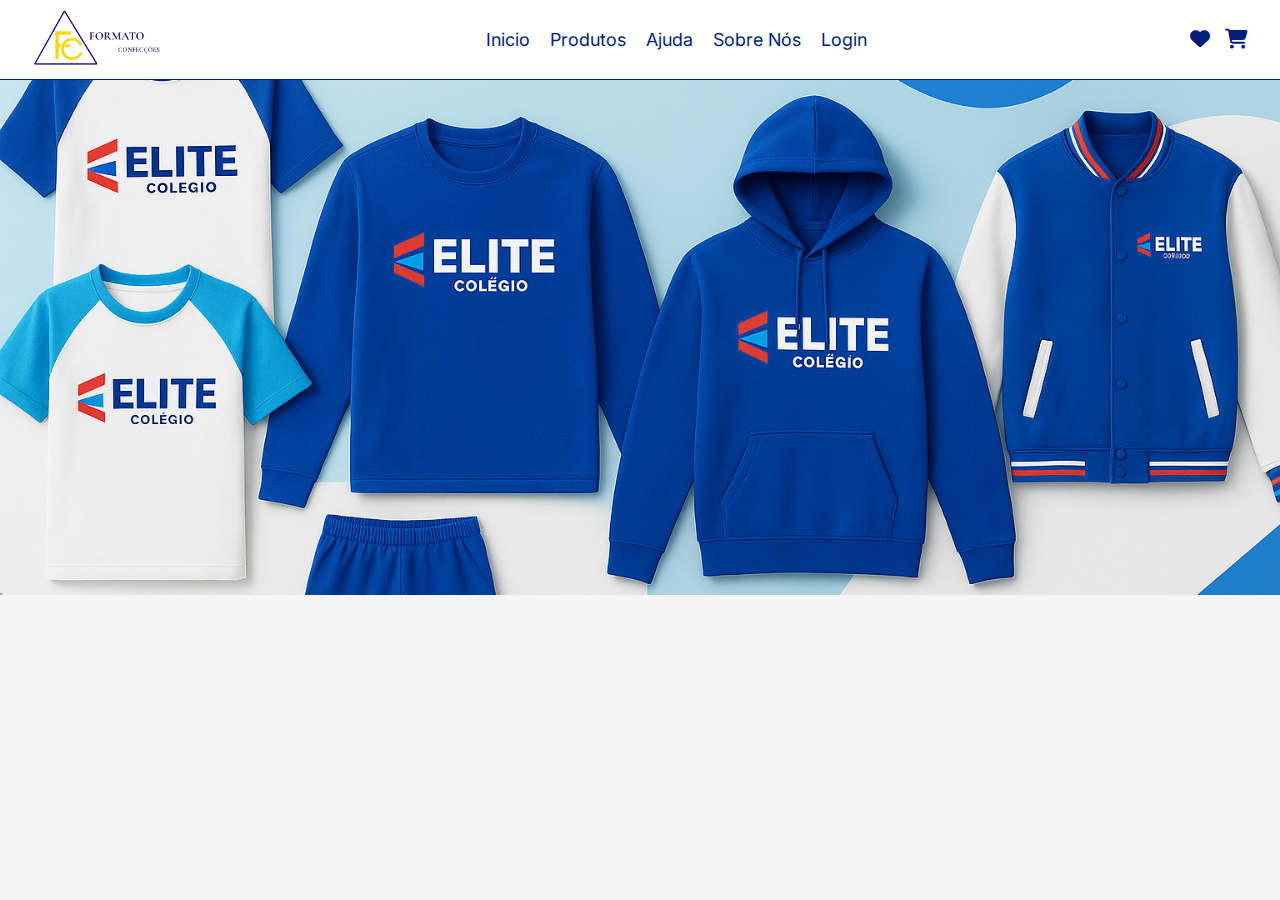
<file: index.html>
<!DOCTYPE html>
<html lang="pt-br">
<head>
    <meta charset="UTF-8">
    <meta name="viewport" content="width=device-width, initial-scale=1.0">
    <link rel="stylesheet" href="https://cdnjs.cloudflare.com/ajax/libs/font-awesome/6.7.2/css/all.min.css" integrity="sha512-Evv84Mr4kqVGRNSgIGL/F/aIDqQb7xQ2vcrdIwxfjThSH8CSR7PBEakCr51Ck+w+/U6swU2Im1vVX0SVk9ABhg==" crossorigin="anonymous" referrerpolicy="no-referrer" />
    <link rel="stylesheet" href="./style/style.css">
    <title>Formato Confecções</title>
</head>
<body>
    <!-- Cabeçalho -->
    <header>
        <a href="./index.html"><img src="./img/Logo_Formato_Confeccoes.webp" alt="Logo Formato Confecçõs"></a>

        <nav>
            <a href="./index.html">Inicio</a>
            <a href="#">Produtos</a>
            <a href="#">Ajuda</a>
            <a href="#">Sobre Nós</a>
            <a href="#">Login</a>
        </nav>

        <ul>
            <li><a href="#"><i class="fa-solid fa-heart" aria-hidden="true"></i></a></li>
            <li><a href="#"><i class="fa-solid fa-cart-shopping" aria-hidden="true"></i></a></li>
        </ul>
    </header>

    <!-- Conteudo Principal -->
    <main>
        <section class="container">
            <img src="./img/Imagem principal.png" alt="Imagem principal">
        </section>
    </main>
</body>
</html>
</file>
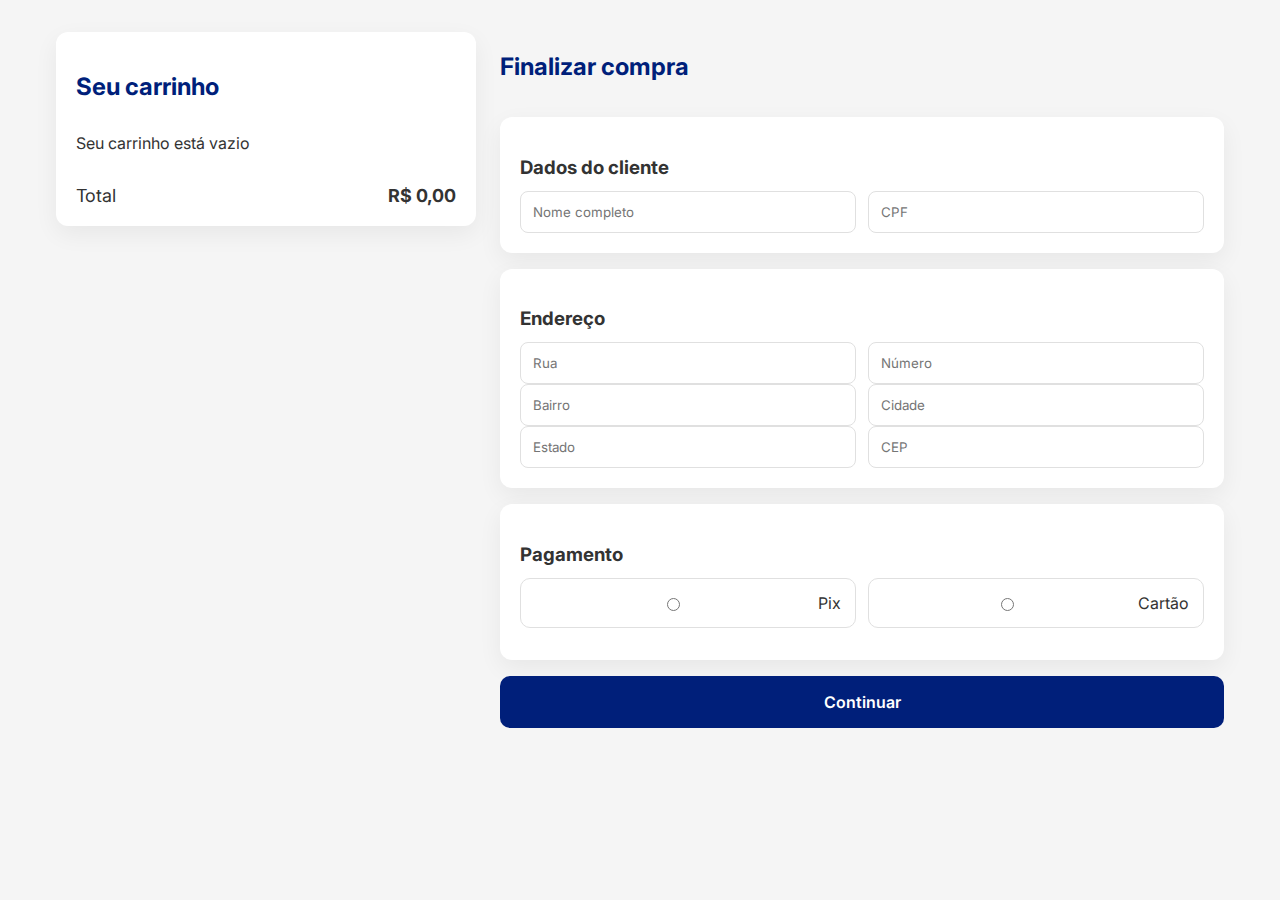
<file: abapagamento.html>
<!DOCTYPE html>
<html lang="pt-br">
<head>
  <meta charset="UTF-8" />
  <title>Checkout</title>
  <link rel="stylesheet" href="./style/abapagamento.css" />
</head>
<body>

<main class="split">

  <!-- COLUNA ESQUERDA — CARRINHO -->
  <aside class="cart">
    <h2>Seu carrinho</h2>

    <div id="lista-carrinho" class="lista-carrinho"></div>

    <div class="cart-total">
      <span>Total</span>
      <strong>R$ <span id="total">0,00</span></strong>
    </div>
  </aside>

  <!-- COLUNA DIREITA — CHECKOUT -->
  <section class="checkout">
    <h2>Finalizar compra</h2>

    <div class="card">
      <h3>Dados do cliente</h3>
      <div class="grid-2">
        <input id="nome" placeholder="Nome completo">
        <input id="cpf" placeholder="CPF">
      </div>
    </div>

    <div class="card">
      <h3>Endereço</h3>
      <div class="grid-2">
        <input id="rua" placeholder="Rua">
        <input id="numero" placeholder="Número">
      </div>
      <div class="grid-2">
        <input id="bairro" placeholder="Bairro">
        <input id="cidade" placeholder="Cidade">
      </div>
      <div class="grid-2">
        <input id="estado" placeholder="Estado">
        <input id="cep" placeholder="CEP">
      </div>
    </div>

    <div class="card">
      <h3>Pagamento</h3>
      <div class="pagamento-opcoes">
        <label class="opcao">
          <input type="radio" name="pagamento" value="pix">
          <span>Pix</span>
        </label>
        <label class="opcao">
          <input type="radio" name="pagamento" value="cartao">
          <span>Cartão</span>
        </label>
      </div>
      <div id="area-pagamento"></div>
    </div>

    <button id="continuar" class="btn">Continuar</button>
  </section>

</main>

<script src="./js/abapagamento.js"></script>
</body>
</html>
</file>
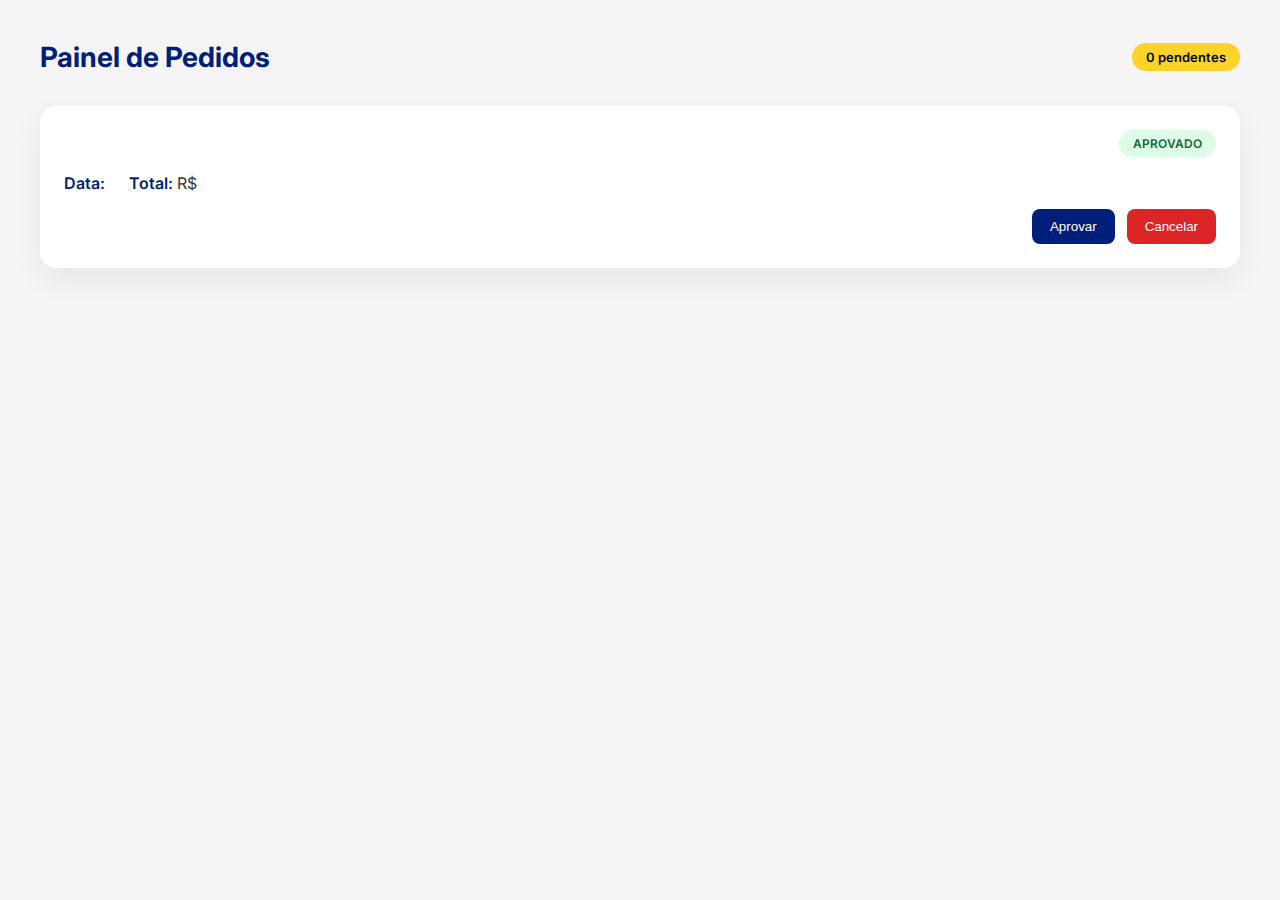
<file: painelpedidos.html>
<!DOCTYPE html>
<html lang="pt-br">
  <head>
    <meta charset="UTF-8" />
    <meta name="viewport" content="width=device-width, initial-scale=1.0" />
    <title>Painel de Pedidos | Administração</title>
    <link
      rel="stylesheet"
      href="https://cdnjs.cloudflare.com/ajax/libs/font-awesome/6.7.2/css/all.min.css"
    />
    <link rel="preconnect" href="https://fonts.googleapis.com" />
    <link rel="preconnect" href="https://fonts.gstatic.com" crossorigin />
    <link
      href="https://fonts.googleapis.com/css2?family=Inter:wght@400;500;600;700&display=swap"
      rel="stylesheet"
    />

    <style>
      :root {
        --azul-principal: #001f7a;
        --azul-secundario: #0a2d9a;
        --amarelo-principal: #ffd32a;
        --amarelo-secundario: #f2c400;
        --cinza-claro: #f5f5f5;
        --cinza: #e0e0e0;
        --cinza-escuro: #333333;
        --branco: #ffffff;
      }

      * {
        margin: 0;
        padding: 0;
        box-sizing: border-box;
      }

      body {
        font-family: "Inter", sans-serif;
        background: var(--cinza-claro);
        color: var(--cinza-escuro);
        padding: 40px;
      }

      header {
        display: flex;
        justify-content: space-between;
        align-items: center;
        margin-bottom: 32px;
      }

      header h1 {
        font-size: 28px;
        font-weight: 700;
        color: var(--azul-principal);
      }

      .pedido-card {
  background: #fff;
  border-radius: 16px;
  padding: 24px;
  box-shadow: 0 12px 32px rgba(0,0,0,.06);
  margin-bottom: 24px;
}

.pedido-header {
  display: flex;
  justify-content: space-between;
  align-items: center;
}

.status.aprovado {
  background: #dcfce7;
  color: #166534;
  padding: 6px 14px;
  border-radius: 999px;
  font-size: 12px;
  font-weight: 600;
}

.pedido-info {
  display: flex;
  gap: 24px;
  margin: 16px 0;
  color: #333;
}

.pedido-itens .item {
  display: flex;
  gap: 16px;
  padding: 12px 0;
  border-top: 1px solid #eee;
}

.pedido-itens img {
  width: 64px;
  border-radius: 8px;
}

.pedido-acoes {
  display: flex;
  justify-content: flex-end;
  gap: 12px;
  margin-top: 16px;
}

.btn-azul {
  background: var(--azul-principal);
  color: #fff;
  padding: 10px 18px;
  border-radius: 8px;
  border: none;
}

.btn-vermelho {
  background: #dc2626;
  color: #fff;
  padding: 10px 18px;
  border-radius: 8px;
  border: none;
}


      .badge-pendentes {
        background: var(--amarelo-principal);
        color: #000;
        padding: 6px 14px;
        border-radius: 999px;
        font-size: 13px;
        font-weight: 600;
      }

      .pedidos {
        display: grid;
        gap: 24px;
      }

      .pedido {
        background: var(--branco);
        border-radius: 18px;
        padding: 28px;
        box-shadow: 0 14px 40px rgba(0, 0, 0, 0.06);
        display: grid;
        grid-template-columns: 1fr auto;
        gap: 24px;
        border-left: 6px solid var(--cinza);
      }

      .pedido.pendente {
        border-color: var(--amarelo-principal);
      }
      .pedido.aprovado {
        border-color: #16a34a;
      }
      .pedido.cancelado {
        border-color: #dc2626;
      }

      .pedido-info p {
        font-size: 14px;
        margin-bottom: 6px;
      }

      .pedido-info strong {
        color: var(--azul-principal);
        font-weight: 600;
      }

      .status {
        padding: 6px 16px;
        border-radius: 999px;
        font-size: 12px;
        font-weight: 700;
        text-transform: uppercase;
        text-align: center;
      }

      .status.pendente {
        background: var(--amarelo-principal);
        color: #000;
      }

      .status.aprovado {
        background: #dcfce7;
        color: #166534;
      }

      .status.cancelado {
        background: #fee2e2;
        color: #991b1b;
      }

      .acoes {
        margin-top: 16px;
        display: flex;
        gap: 10px;
      }

      .acoes button {
        border: none;
        padding: 10px 16px;
        border-radius: 10px;
        font-size: 13px;
        font-weight: 600;
        cursor: pointer;
        transition: transform 0.2s, box-shadow 0.2s;
      }

      .acoes button:hover {
        transform: translateY(-2px);
        box-shadow: 0 8px 20px rgba(0, 0, 0, 0.15);
      }

      .aprovar {
        background: linear-gradient(
          135deg,
          var(--azul-principal),
          var(--azul-secundario)
        );
        color: var(--branco);
      }

      .cancelar {
        background: #dc2626;
        color: var(--branco);
      }

      .vazio {
        text-align: center;
        padding: 80px 20px;
        color: #666;
        font-size: 15px;
      }

      @media (max-width: 768px) {
        body {
          padding: 20px;
        }

        .pedido {
          grid-template-columns: 1fr;
        }
      }
    </style>
  </head>
  <body>
    <header>
      <h1>Painel de Pedidos</h1>
      <span class="badge-pendentes" id="contador"></span>
    </header>

    <div class="pedido-card">
      <div class="pedido-header">
        <div>
          <h3 class="cliente-nome"></h3>
          <p class="cliente-email"></p>
        </div>

        <span class="status aprovado">APROVADO</span>
      </div>

      <div class="pedido-info">
        <span><strong>Data:</strong> <span class="pedido-data"></span></span>
        <span
          ><strong>Total:</strong> R$ <span class="pedido-total"></span
        ></span>
      </div>

      <div class="pedido-itens"></div>

      <div class="pedido-acoes">
        <button class="btn-azul">Aprovar</button>
        <button class="btn-vermelho">Cancelar</button>
      </div>
    </div>

    <script>
      const pedidos = JSON.parse(localStorage.getItem("pedidos")) || [];
      const lista = document.getElementById("listaPedidos");
      const contador = document.getElementById("contador");

      const pendentes = pedidos.filter((p) => p.status === "pendente").length;
      contador.textContent = pendentes + " pendentes";

      if (pedidos.length === 0) {
        lista.innerHTML = '<div class="vazio">Nenhum pedido recebido.</div>';
      }

      pedidos.forEach((pedido, index) => {
        const div = document.createElement("div");
        div.className = `pedido ${pedido.status}`;

        div.innerHTML = `
        <div class="pedido-info">
          <p><strong>Cliente:</strong> ${pedido.cliente}</p>
          <p><strong>Email:</strong> ${pedido.email}</p>
          <p><strong>Total:</strong> R$ ${pedido.total.toFixed(2)}</p>
          <p><strong>Data:</strong> ${pedido.data}</p>
        </div>
        <div>
          <span class="status ${pedido.status}">${pedido.status}</span>
          <div class="acoes">
            <button class="aprovar" onclick="atualizarStatus(${index}, 'aprovado')">Aprovar</button>
            <button class="cancelar" onclick="atualizarStatus(${index}, 'cancelado')">Cancelar</button>
          </div>
        </div>
      `;

        lista.appendChild(div);
      });

      function renderPedidos() {
        const pedidos = JSON.parse(localStorage.getItem("pedidos")) || [];
        const container = document.getElementById("lista-pedidos");

        container.innerHTML = "";

        pedidos.forEach((pedido) => {
          const card = document.createElement("div");
          card.className = "pedido-card";

          const itensHTML = pedido.itens
            .map(
              (item) => `
      <div class="item">
        <img src="${item.imagem}">
        <div>
          <strong>${item.nome}</strong>
          <p>Tamanho: ${item.tamanho}</p>
          <p>Qtd: ${item.quantidade}</p>
          <p>R$ ${(item.preco * item.quantidade).toFixed(2)}</p>
        </div>
      </div>
    `
            )
            .join("");

          card.innerHTML = `
      <div class="pedido-header">
        <div>
          <h3>${pedido.cliente.nome}</h3>
          <p>${pedido.cliente.email}</p>
        </div>
        <span class="status aprovado">APROVADO</span>
      </div>

      <div class="pedido-info">
        <span><strong>Data:</strong> ${pedido.data}</span>
        <span><strong>Total:</strong> R$ ${pedido.total.toFixed(2)}</span>
      </div>

      <div class="pedido-itens">
        ${itensHTML}
      </div>

      <div class="pedido-acoes">
        <button class="btn-azul">Aprovar</button>
        <button class="btn-vermelho">Cancelar</button>
      </div>
    `;

          container.appendChild(card);
        });
      }

      renderPedidos();

      const pedido = {
        id: Date.now(),
        data: new Date().toLocaleDateString(),
        status: "aprovado",
        total: total,
        cliente: {
          nome: nomeInput.value,
          email: emailUsuario,
        },
        itens: carrinho.map((item) => ({
          nome: item.nome,
          tamanho: item.tamanho,
          quantidade: item.quantidade,
          preco: item.preco,
          imagem: item.imagem,
        })),
      };

      function atualizarStatus(index, status) {
        pedidos[index].status = status;
        localStorage.setItem("pedidos", JSON.stringify(pedidos));
        location.reload();
      }
    </script>
  </body>
</html>
</file>
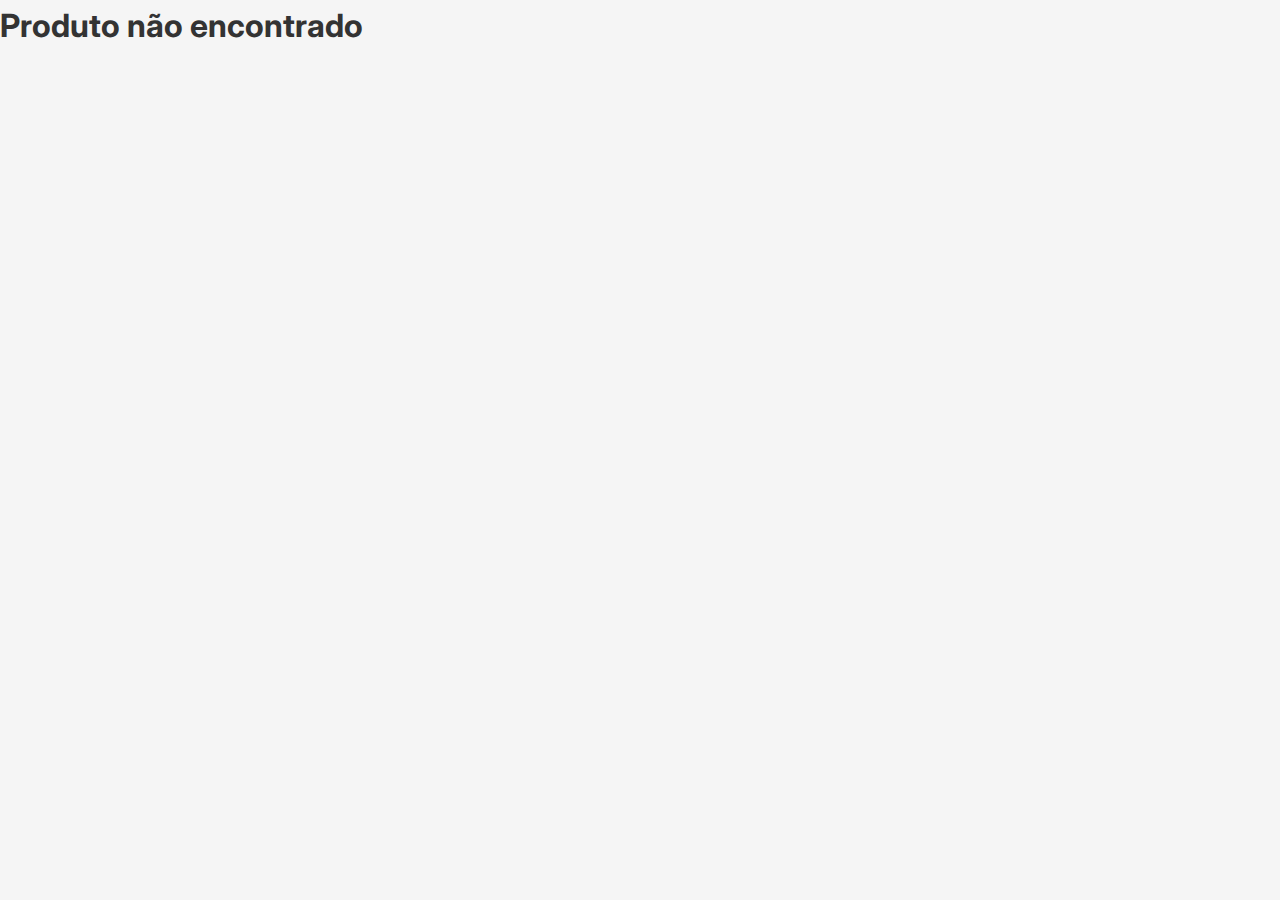
<file: produtodetalhe.html>
<!DOCTYPE html>
<html lang="pt-br">
  <head>
    <meta charset="UTF-8" />
    <meta name="viewport" content="width=device-width, initial-scale=1.0" />
    <meta
      name="description"
      content="Uniformes escolares com qualidade, conforto e padronização. Conheça a Formato Confecções e nossos modelos mais procurados."
    />

    <link
      rel="stylesheet"
      href="https://cdnjs.cloudflare.com/ajax/libs/font-awesome/6.7.2/css/all.min.css"
    />
    <link rel="stylesheet" href="./style/produtodetalhe.css" />
    <title>Produto | Formato Confecções</title>
  </head>
  <body>
    <!-- CARRINHO LATERAL -->
    <div class="cart-overlay" id="cartOverlay"></div>

    <aside class="cart-drawer" id="cartDrawer">
      <header class="cart-header">
        <h2>Meu Carrinho</h2>
        <button id="closeCart">&times;</button>
      </header>

      <div class="cart-items" id="cartItems">
        <div class="cart-empty">
          <i class="fa-solid fa-cart-shopping"></i>
          <p>Seu carrinho está vazio</p>
          <span>Adicione produtos para continuar</span>
        </div>
      </div>

      <footer class="cart-footer">
        <p id="cartTotal">Total: R$ 0,00</p>
        <button class="btn-finalizar">Finalizar pedido</button>
      </footer>
    </aside>
    <header>
      <a href="./index.html">
        <img
          src="./img/Logo_Formato_Confeccoes.webp"
          alt="Logo Formato Confecções"
        />
      </a>

      <nav class="links_header">
        <a href="./index.html">Inicio</a>
        <a href="./produtos.html">Produtos</a>
        <a href="./sobrenos.html">Sobre Nós</a>
      </nav>

      <ul>
        <li class="login">
          <a href="./login.html">Login</a>
        </li>
        <li class="cart-icon">
          <button id="openCart" aria-label="Abrir carrinho">
            <i class="fa-solid fa-cart-shopping"></i>
            <span class="cart-count">0</span>
          </button>
        </li>
      </ul>
    </header>
    <main class="produto-container">
      <!-- GALERIA -->
      <section class="produto-galeria">
        <div class="miniaturas" id="miniaturas"></div>

        <div class="imagem-principal">
          <img id="imagemPrincipal" src="" alt="" />
        </div>
      </section>

      <!-- INFO -->
      <section class="produto-info">
        <h1 id="produtoNome"></h1>
        <p class="produto-categoria" id="produtoCategoria"></p>

        <div class="produto-preco" id="produtoPreco"></div>

        <p class="parcelamento">Parcelamento disponível via Pix ou cartão</p>

        <h3>Selecione um tamanho</h3>
        <div class="tamanhos" id="tamanhos"></div>

        <button class="btn-carrinho">Adicionar ao carrinho</button>
      </section>

      <!-- WHATSAPP FLUTUANTE -->
      <a href="https://wa.me/5519996238691" class="whatsapp_btn">
        <img
          loading="lazy"
          src="https://upload.wikimedia.org/wikipedia/commons/6/6b/WhatsApp.svg"
          alt="WhatsApp"
        />
      </a>
    </main>

    <!-- DESCRIÇÃO -->
    <section class="descricao-produto">
      <div class="descricao-texto">
        <h2>Descrição do produto</h2>
        <p id="produtoDescricao"></p>
      </div>

      <div class="descricao-grid">
        <div class="descricao-beneficios">
          <h3>Benefícios</h3>
          <ul id="produtoDetalhes"></ul>
        </div>

        <div class="descricao-ficha" id="fichaTecnica"></div>
      </div>
    </section>

    <script src="./js/produtodetalhe.js"></script>
    <script src="./js/carrinho.js"></script>
    <script>
      const btnCarrinho = document.querySelector(".btn-carrinho");

      btnCarrinho.addEventListener("click", () => {
        if (!tamanhoSelecionado || precoSelecionado === null) {
          alert("Selecione um tamanho antes de adicionar ao carrinho.");
          return;
        }

        adicionarAoCarrinho({
          id: `${id}-${tamanhoSelecionado}`,
          nome: produto.nome,
          preco: precoSelecionado,
          imagem: produto.imagens[0],
          tamanho: tamanhoSelecionado,
        });
      });
    </script>
  </body>
</html>
</file>
<file: style/style.css>
@import url('https://fonts.googleapis.com/css2?family=Inter:ital,opsz,wght@0,14..32,100..900;1,14..32,100..900&family=Kanit:ital,wght@0,100;0,200;0,300;0,400;0,500;0,600;0,700;0,800;0,900;1,100;1,200;1,300;1,400;1,500;1,600;1,700;1,800;1,900&display=swap');

:root {
    --azul-principal: #001F7A;
    --azul-secundario: #0A2D9A;
    --amarelo-principal: #FFD32A;
    --amarelo-secundario: #F2C400;
    --cinza-claro: #F5F5F5;
    --cinza: #E0E0E0;
    --cinza-escuro: #333333;
    --branco: #FFFFFF;
    --font-family: 'Inter', sans-serif;
}

* {
    margin: 0;
    padding: 0;
    box-sizing: border-box;
}

body {
    font-family: var(--font-family);
    background-color: var(--cinza-claro);
}

/* Cabeçalho */

header {
    position: fixed;
    width: 100%;
    height: 80px;
    display: flex;
    justify-content: space-between;
    align-items: center;
    background-color: var(--branco);
    border-bottom: 1px solid var(--azul-principal);
}

header img {
    width: 130px;
    margin-left: 2rem;
}

header img:hover {
    transform: scale(1.05);
    transition: 0.5s;
}

header nav {
    display: flex;
    justify-content: center;
    align-items: center;
    gap: 20px;
}

header a {
    text-decoration: none;
    color: var(--azul-principal);
    font-family: var(--font-family);
    font-size: 18px;
}

header a:hover {
    color: var(--azul-secundario);
}

ul {
    display: flex;
    justify-content: center;
    align-items: center;
    gap: 15px;
    list-style: none;
}

header ul i {
    font-size: 20px;
}

header ul {
    margin-right: 2rem;
}

/* Conteudo Principal */

.container {
    padding-top: 80px;
}

.container img {
    width: 100%;
    height: 515px;
    object-fit: cover;
}
</file>
<file: style/abapagamento.css>
@import url("https://fonts.googleapis.com/css2?family=Inter:wght@400;500;600;700&display=swap");

:root {
  --azul-principal: #001F7A;
  --azul-secundario: #0A2D9A;
  --amarelo-principal: #FFD32A;
  --amarelo-secundario: #F2C400;
  --cinza-claro: #F5F5F5;
  --cinza: #E0E0E0;
  --cinza-escuro: #333333;
  --branco: #FFFFFF;
  --font-family: 'Inter', sans-serif;
}

* { box-sizing: border-box; font-family: var(--font-family); }

body {
  margin: 0;
  background: var(--cinza-claro);
  color: var(--cinza-escuro);
}

.split {
  max-width: 1200px;
  margin: 32px auto;
  padding: 0 16px;
  display: grid;
  grid-template-columns: 420px 1fr;
  gap: 24px;
}

/* CARRINHO */
.cart {
  background: var(--branco);
  border-radius: 12px;
  padding: 20px;
  box-shadow: 0 8px 24px rgba(0,0,0,.06);
  position: sticky;
  top: 24px;
  height: fit-content;
}

.cart h2 { color: var(--azul-principal); margin-bottom: 16px; }

.lista-carrinho { display: flex; flex-direction: column; gap: 14px; }

.item {
  display: grid;
  grid-template-columns: 56px 1fr auto;
  gap: 12px;
  align-items: center;
  border-bottom: 1px solid var(--cinza);
  padding-bottom: 12px;
}

.item img {
  width: 56px; height: 56px; object-fit: cover; border-radius: 8px;
}

.item-info strong { font-size: 14px; display: block; }
.item-info span { font-size: 12px; color: #666; }

.qtd {
  display: flex; align-items: center; gap: 6px;
}
.qtd button {
  width: 28px; height: 28px;
  border-radius: 6px; border: 1px solid var(--cinza);
  background: var(--branco); cursor: pointer;
}

.remover {
  font-size: 12px; color: #b00020; cursor: pointer;
}

.cart-total {
  display: flex; justify-content: space-between;
  margin-top: 16px; font-size: 18px;
}

/* CHECKOUT */
.checkout { display: flex; flex-direction: column; gap: 16px; }

.checkout h2 { color: var(--azul-principal); }

.card {
  background: var(--branco);
  border-radius: 12px;
  padding: 20px;
  box-shadow: 0 8px 24px rgba(0,0,0,.06);
}

.card h3 { margin-bottom: 12px; }

input {
  width: 100%;
  padding: 12px;
  border: 1px solid var(--cinza);
  border-radius: 8px;
}

input:focus { outline: none; border-color: var(--azul-secundario); }

.grid-2 {
  display: grid; grid-template-columns: 1fr 1fr; gap: 12px;
}

.pagamento-opcoes { display: flex; gap: 12px; margin-bottom: 12px; }

.opcao {
  flex: 1; border: 1px solid var(--cinza);
  border-radius: 10px; padding: 14px; cursor: pointer;
  display: flex; align-items: center; gap: 8px;
}

.btn {
  padding: 16px;
  background: var(--azul-principal);
  color: var(--branco);
  border: none;
  border-radius: 10px;
  font-size: 16px;
  font-weight: 600;
  cursor: pointer;
}

.btn:hover { background: var(--azul-secundario); }

/* MOBILE */
@media (max-width: 900px) {
  .split { grid-template-columns: 1fr; }
  .cart { position: relative; top: 0; }
}
</file>
<file: style/produtodetalhe.css>
@import url("https://fonts.googleapis.com/css2?family=Inter:ital,opsz,wght@0,14..32,100..900;1,14..32,100..900&family=Kanit:ital,wght@0,100;0,200;0,300;0,400;0,500;0,600;0,700;0,800;0,900;1,100;1,200;1,300;1,400;1,500;1,600;1,700;1,800;1,900&display=swap");

:root {
  --azul-principal: #001f7a;
  --azul-secundario: #0a2d9a;
  --amarelo-principal: #ffd32a;
  --amarelo-secundario: #f2c400;
  --cinza-claro: #f5f5f5;
  --cinza: #e0e0e0;
  --cinza-escuro: #333333;
  --branco: #ffffff;
  --font-family: "Inter", sans-serif;
}

* {
  margin: 0;
  padding: 0;
  box-sizing: border-box;
}

html {
  scroll-behavior: smooth;
}

body {
  font-family: var(--font-family);
  background-color: var(--cinza-claro);
  color: var(--cinza-escuro);
  line-height: 1.6;
}

/* Cabeçalho */

header {
  position: fixed;
  width: 100%;
  height: 80px;
  display: flex;
  justify-content: space-between;
  align-items: center;
  background-color: var(--branco);
  z-index: 99999;
}

header img {
  width: 130px;
  margin-left: 2rem;
}

header img:hover {
  transform: scale(1.05);
  transition: 0.5s;
}

header nav {
  display: flex;
  justify-content: center;
  align-items: center;
  gap: 20px;
}

.links_header a {
  position: relative;
  padding-bottom: 3px; /* espaço para a linha */
  text-decoration: none;
}

.links_header a::after {
  content: "";
  position: absolute;
  left: 0;
  bottom: 0;
  width: 0;
  height: 2px;
  background-color: var(--amarelo-principal);
  transition: width 0.5s ease-in-out;
}

.links_header a:hover::after {
  width: 100%;
}

header a {
  text-decoration: none;
  color: var(--azul-principal);
  font-family: var(--font-family);
  font-size: 18px;
}

header a:hover {
  color: var(--amarelo-principal);
  transition: color 0.4s ease-in-out;
}

ul {
  display: flex;
  justify-content: center;
  align-items: center;
  gap: 15px;
  list-style: none;
}

header ul i {
  font-size: 20px;
}

header ul {
  margin-right: 2rem;
}

.login {
  width: 70px;
  height: 32px;
  border-radius: 10px;
  background-color: var(--azul-principal);
  display: flex;
  justify-content: center;
  align-items: center;
}

.login:hover {
  background-color: var(--azul-secundario);
}

.login a {
  color: var(--branco);
  padding: 5px 13px;
}

.login a:hover {
  color: var(--branco);
}

/* Conteudo principal */

.produto-container {
  display: grid;
  grid-template-columns: 1.1fr 0.9fr;
  gap: 80px;
  max-width: 1200px;
  padding: 100px 20px 0 20px;
}

.produto-galeria {
  display: flex;
  gap: 20px;
}

.miniaturas {
  display: flex;
  flex-direction: column;
  gap: 12px;
}

.miniaturas img {
  width: 70px;
  height: 70px;
  object-fit: contain;
  background: var(--branco);
  border-radius: 10px;
  padding: 6px;
  border: 1px solid var(--cinza);
  cursor: pointer;
  transition: border 0.2s ease, transform 0.2s ease;
}

.miniaturas img:hover {
  border-color: var(--azul-principal);
  transform: scale(1.05);
}

.imagem-principal {
  display: flex;
  justify-content: center;
  align-items: center;
  background: var(--branco);
  border-radius: 18px;
  padding: 40px;
  box-shadow: 0 10px 30px rgba(0, 0, 0, 0.06);
}

.imagem-principal img {
  width: 100%;
  max-width: 420px;
  display: block;
  margin: 0 auto;
}

.produto-info h1 {
  font-size: 30px;
  font-weight: 700;
  color: var(--azul-principal);
  margin-bottom: 8px;
}

.produto-categoria {
  font-size: 14px;
  color: var(--cinza-escuro);
  margin-bottom: 20px;
}

.produto-preco {
  font-size: 28px;
  font-weight: 700;
  color: var(--azul-principal);
  margin-bottom: 6px;
}

.parcelamento {
  font-size: 14px;
  color: var(--cinza-escuro);
  margin-bottom: 28px;
}

.produto-info h3 {
  font-size: 16px;
  margin-bottom: 12px;
}

.tamanhos {
  display: flex;
  flex-wrap: wrap;
  gap: 10px;
  margin-bottom: 30px;
}

.tamanhos button {
  min-width: 48px;
  padding: 10px 0;
  background: var(--branco);
  border: 1px solid var(--cinza);
  border-radius: 8px;
  cursor: pointer;
  font-weight: 500;
  transition: all 0.2s ease;
}

.tamanhos button:hover {
  border-color: var(--azul-principal);
  color: var(--azul-principal);
}

.tamanhos button.ativo {
  background: var(--azul-principal);
  color: var(--branco);
  border-color: var(--azul-principal);
}

.btn-carrinho {
  background: linear-gradient(
    135deg,
    var(--azul-principal),
    var(--azul-secundario)
  );
  color: var(--branco);
  padding: 16px;
  width: 100%;
  border-radius: 12px;
  border: none;
  font-size: 16px;
  font-weight: 600;
  cursor: pointer;
  transition: transform 0.2s ease, box-shadow 0.2s ease;
}

.btn-carrinho:hover {
  transform: translateY(-2px);
  box-shadow: 0 10px 25px rgba(0, 0, 0, 0.15);
}

.descricao-produto {
  max-width: 1200px;
  margin: 60px auto;
  padding: 40px;
  background: var(--branco);
  border-radius: 18px;
  box-shadow: 0 10px 30px rgba(0, 0, 0, 0.05);
}

.descricao-produto h2 {
  font-size: 22px;
  margin-bottom: 14px;
  color: var(--azul-principal);
}

.descricao-produto p {
  margin-bottom: 20px;
}

.descricao-produto ul {
  list-style: none;
  padding-left: 20px;
}

.descricao-produto li {
  margin-bottom: 6px;
}

.descricao-texto {
  margin-bottom: 32px;
}

.descricao-texto p {
  font-size: 15px;
  line-height: 1.7;
  max-width: 800px;
}

.descricao-grid {
  display: grid;
  grid-template-columns: 1.2fr 0.8fr;
  gap: 40px;
}

.descricao-beneficios h3,
.descricao-ficha h3 {
  font-size: 18px;
  margin-bottom: 14px;
  color: var(--azul-principal);
}

.descricao-produto ul {
  display: grid;
  grid-template-columns: repeat(1, 1fr);
  gap: 14px 24px;
  padding-left: 0;
  justify-items: start;
}

.descricao-beneficios li {
  position: relative;
  padding-left: 26px;
  font-size: 14px;
  line-height: 1.5;
  color: var(--cinza-escuro);
}

.descricao-beneficios li::before {
  content: "";
  position: absolute;
  left: 0;
  top: 6px;
  width: 10px;
  height: 10px;
  border-radius: 50%;
  background-color: var(--amarelo-principal);
}

.descricao-ficha {
  background: var(--cinza-claro);
  border-radius: 12px;
  padding: 20px;
}

.descricao-ficha h3 {
  margin-bottom: 16px;
}

.ficha-item {
  display: flex;
  justify-content: space-between;
  padding: 8px 0;
  font-size: 14px;
  border-bottom: 1px solid var(--cinza);
}

.ficha-item:last-child {
  border-bottom: none;
}

.ficha-item span {
  color: var(--cinza-escuro);
}

.whatsapp_btn {
  position: fixed;
  bottom: 25px;
  right: 25px;
  width: 55px;
  height: 55px;
  z-index: 99999;
}

.whatsapp_btn:hover {
  transform: scale(1.05);
  transition: transform 0.5s ease;
}

/* Carrinho */
.cart-icon button {
  position: relative;
  background: none;
  border: none;
  cursor: pointer;
  font-size: 20px;
  color: var(--azul-principal);
}

/* BADGE */
.cart-count {
  position: absolute;
  top: -6px;
  right: -8px;
  min-width: 18px;
  height: 18px;
  background-color: var(--amarelo-principal);
  color: var(--azul-principal);
  font-size: 11px;
  font-weight: 600;
  border-radius: 50%;
  display: none;
  align-items: center;
  justify-content: center;
  box-shadow: 0 2px 6px rgba(0, 0, 0, 0.25);
}

.cart-icon button:hover {
  transform: scale(1.05);
  transition: transform 0.4s ease-in-out;
}

/* OVERLAY */
.cart-overlay {
  position: fixed;
  top: 80px;
  left: 0;
  width: 100%;
  height: calc(100vh - 80px);
  background: rgba(0, 0, 0, 0.4);
  opacity: 0;
  pointer-events: none;
  transition: opacity 0.3s ease;
  z-index: 9998;
}

.cart-overlay.active {
  opacity: 1;
  pointer-events: all;
}

/* DRAWER */
.cart-drawer {
  position: fixed;
  top: 80px;
  right: -420px;
  width: 420px;
  height: calc(100vh - 80px);
  background: var(--branco);
  display: flex;
  flex-direction: column;
  z-index: 9999;
  transition: right 0.35s ease;
  box-shadow: -10px 0 30px rgba(0, 0, 0, 0.15);
}

.cart-drawer.active {
  right: 0;
}

/* HEADER */
.cart-header {
  position: sticky;
  top: 0;
  background: var(--branco);
  z-index: 2;
  padding: 16px;
  border-bottom: 1px solid var(--cinza);
}

.cart-header h2 {
  font-size: 18px;
  font-weight: 700;
  color: var(--azul-principal);
}

.cart-header button {
  width: 36px;
  height: 36px;
  border-radius: 50%;
  background: var(--cinza-claro);
  border: none;
  font-size: 22px;
  cursor: pointer;
  transition: background 0.2s, color 0.2s;
}

.cart-header button:hover {
  background: var(--azul-principal);
  color: var(--branco);
}

.cart-qty {
  display: flex;
  align-items: center;
  gap: 8px;
  margin: 6px 0;
}

.cart-qty button {
  width: 26px;
  height: 26px;
  border-radius: 6px;
  border: 1px solid var(--cinza);
  background: var(--branco);
  color: var(--azul-principal);
  font-size: 16px;
  font-weight: 600;
  cursor: pointer;
  transition: all 0.2s ease;
}

.cart-qty button:hover {
  background: var(--azul-principal);
  color: var(--branco);
}

.cart-qty span {
  min-width: 20px;
  text-align: center;
  font-size: 14px;
  font-weight: 600;
  color: var(--cinza-escuro);
}

/* ITEMS */
.cart-items {
  flex: 1;
  padding: 16px;
  overflow-y: auto;
}

.cart-item {
  display: flex;
  gap: 14px;
  padding: 14px;
  background-color: var(--branco);
  border-radius: 14px;
  align-items: center;
  box-shadow: 0 4px 12px rgba(0, 0, 0, 0.06);
  margin-bottom: 12px;
}

.cart-item img {
  width: 64px;
  height: 64px;
  object-fit: contain;
  background: var(--cinza-claro);
  border-radius: 10px;
  padding: 6px;
}

.cart-item div {
  flex: 1;
}

.cart-item h4 {
  font-size: 14px;
  font-weight: 600;
  color: var(--azul-principal);
  margin-bottom: 4px;
}

.cart-item p {
  font-size: 13px;
  color: var(--cinza-escuro);
  margin-bottom: 2px;
}

.cart-remove {
  margin-left: 6px;
  background: none;
  border: none;
  cursor: pointer;
  color: #c62828;
  font-size: 14px;
  display: flex;
  align-items: center;
  justify-content: center;
  transition: color 0.2s ease, transform 0.2s ease;
}

.cart-remove:hover {
  color: #8e0000;
  transform: scale(1.1);
}

.cart-size {
  font-size: 12px;
  color: var(--cinza-escuro);
  margin-bottom: 4px;
}

.cart-empty {
  text-align: center;
  margin-top: 60px;
  color: var(--cinza-escuro);
}

.cart-empty i {
  font-size: 48px;
  margin-bottom: 12px;
  color: var(--cinza);
}

.cart-empty p {
  font-size: 16px;
  font-weight: 600;
  margin-bottom: 4px;
}

.cart-empty span {
  font-size: 14px;
  color: var(--cinza);
}

/* FOOTER */
.cart-footer {
  padding: 20px;
  border-top: 1px solid var(--cinza);
  background-color: var(--branco);
  box-shadow: 0 -6px 20px rgba(0, 0, 0, 0.08);
}

#cartTotal {
  font-size: 18px;
  font-weight: 700;
  color: var(--azul-principal);
  margin-bottom: 14px;
}

.btn-finalizar {
  width: 100%;
  padding: 16px;
  background: linear-gradient(
    135deg,
    var(--azul-principal),
    var(--azul-secundario)
  );
  color: var(--branco);
  border: none;
  border-radius: 14px;
  font-size: 16px;
  font-weight: 600;
  cursor: pointer;
  transition: transform 0.2s, box-shadow 0.2s;
}

.btn-finalizar:hover {
  transform: translateY(-2px);
  box-shadow: 0 10px 25px rgba(0, 0, 0, 0.2);
}

.cart-overlay {
  background: rgba(0, 0, 0, 0.45);
  backdrop-filter: blur(2px);
}
</file>
